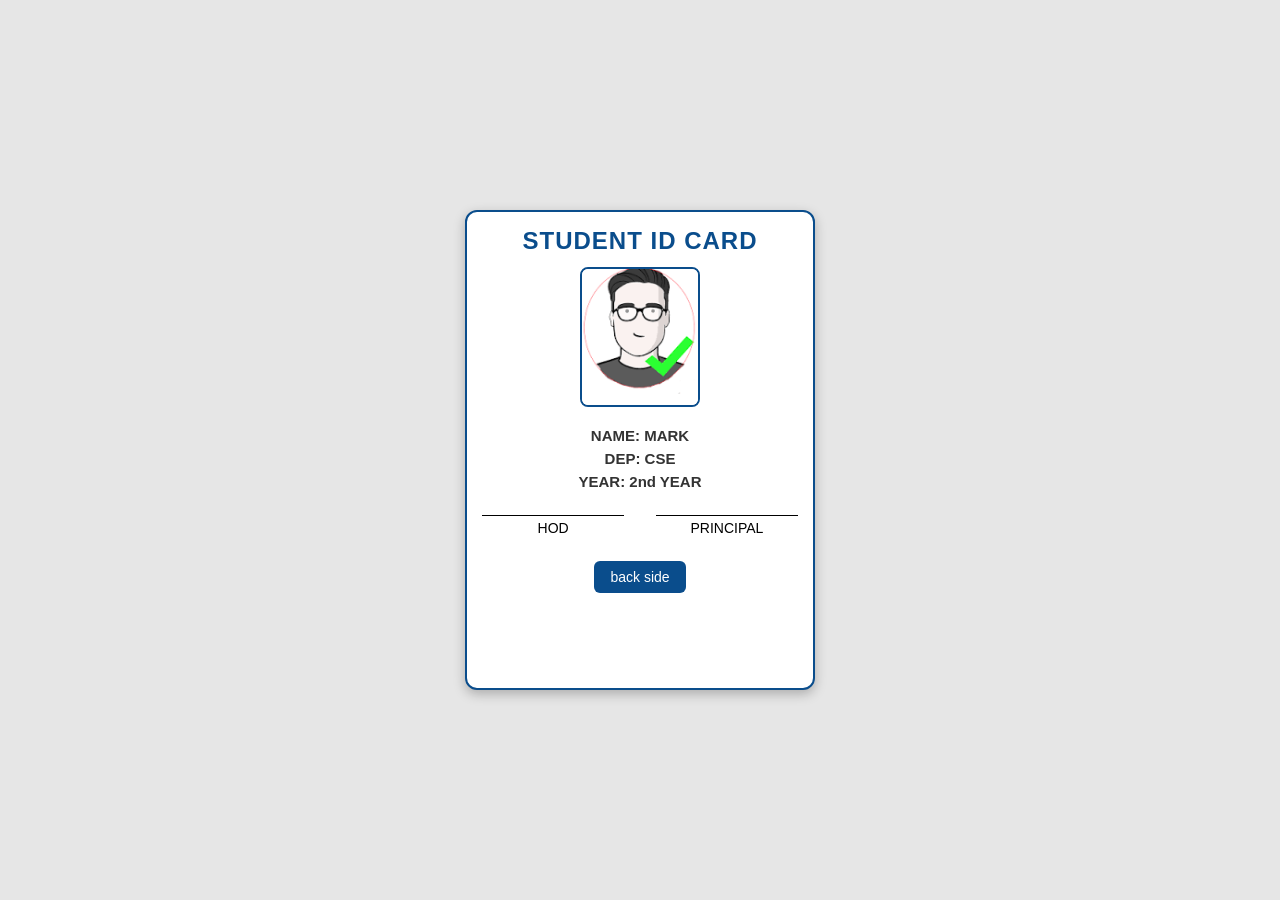
<file: id card/id card/INDEX.HTML>
<!DOCTYPE html>
<html lang="en">
<head>
  <meta charset="UTF-8">
  <meta name="viewport" content="width=device-width, initial-scale=1.0">
  <title>first page</title>
  <link rel="stylesheet" href="style.css">
</head>
<body>
  



<div class="CONTAINER">
  

  <h2 class="title">STUDENT ID CARD</h2>

  <img src="image.png" alt="MARK">

  <h3>NAME: MARK</h3>
  <h3>DEP: CSE</h3>
  <h3>YEAR: 2nd YEAR</h3>

  <div class="signs">
    <span class="HOD">HOD</span>
    <span class="PRINCIPAL">PRINCIPAL</span>
  </div>
  <button onclick="gotopage()">back side</button>
  <script>
    function gotopage() {
      window.location.href = "index2.html"
    }
  </script>
  </div>
</body>

</html>
</file>
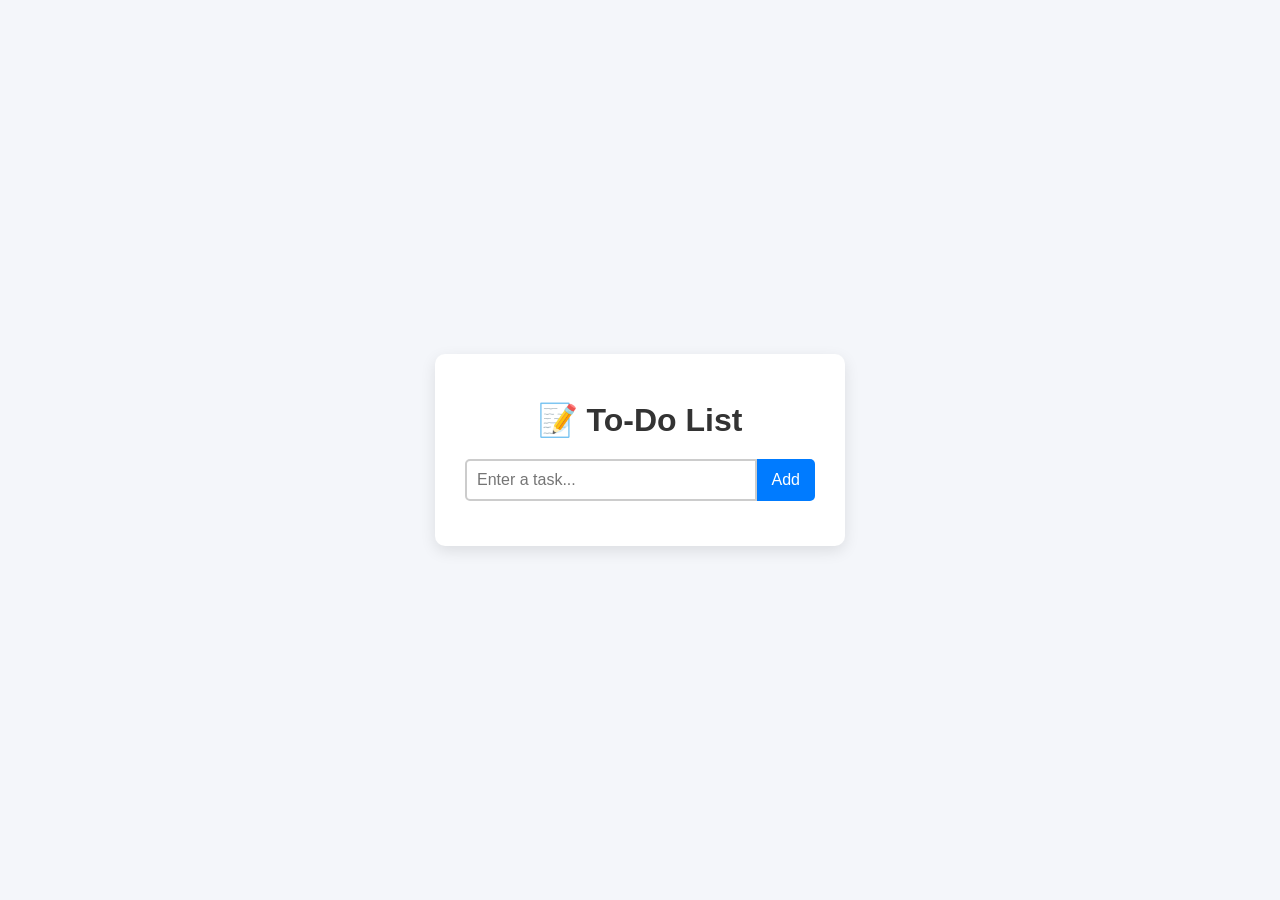
<file: rajii.html>
<!DOCTYPE html>
<html lang="en">
<head>
  <meta charset="UTF-8" />
  <meta name="viewport" content="width=device-width, initial-scale=1.0" />
  <title>To-Do List</title>
  <style>
    body {
      font-family: "Poppins", sans-serif;
      background: #f4f6fa;
      display: flex;
      justify-content: center;
      align-items: center;
      height: 100vh;
      margin: 0;
    }

    .todo-container {
      background: #fff;
      padding: 25px 30px;
      border-radius: 10px;
      box-shadow: 0 5px 15px rgba(0, 0, 0, 0.1);
      width: 350px;
    }

    h1 {
      text-align: center;
      color: #333;
      margin-bottom: 20px;
    }

    .input-group {
      display: flex;
      margin-bottom: 20px;
    }

    input {
      flex: 1;
      padding: 10px;
      border: 2px solid #ccc;
      border-radius: 5px 0 0 5px;
      outline: none;
      font-size: 16px;
    }

    button {
      background: #007bff;
      color: #fff;
      border: none;
      padding: 10px 15px;
      border-radius: 0 5px 5px 0;
      cursor: pointer;
      font-size: 16px;
      transition: 0.3s;
    }

    button:hover {
      background: #0056b3;
    }

    ul {
      list-style: none;
      padding: 0;
      margin: 0;
    }

    li {
      background: #f9f9f9;
      margin-bottom: 10px;
      padding: 10px 15px;
      border-radius: 5px;
      display: flex;
      justify-content: space-between;
      align-items: center;
      transition: background 0.3s;
    }

    li.completed {
      text-decoration: line-through;
      color: #888;
      background: #e9ecef;
    }

    .delete-btn {
      background: #dc3545;
      border: none;
      color: #fff;
      padding: 5px 10px;
      border-radius: 5px;
      cursor: pointer;
      transition: 0.3s;
    }

    .delete-btn:hover {
      background: #c82333;
    }
  </style>
</head>
<body>
  <div class="todo-container">
    <h1>📝 To-Do List</h1>
    <div class="input-group">
      <input type="text" id="taskInput" placeholder="Enter a task..." />
      <button id="addTaskBtn">Add</button>
    </div>
    <ul id="taskList"></ul>
  </div>

  <script>
    const taskInput = document.getElementById("taskInput");
    const addTaskBtn = document.getElementById("addTaskBtn");
    const taskList = document.getElementById("taskList");

    // Load tasks from localStorage
    let tasks = JSON.parse(localStorage.getItem("tasks")) || [];

    // Display tasks
    function renderTasks() {
      taskList.innerHTML = "";
      tasks.forEach((task, index) => {
        const li = document.createElement("li");
        li.textContent = task.text;
        if (task.completed) li.classList.add("completed");

        li.addEventListener("click", () => toggleTask(index));

        const deleteBtn = document.createElement("button");
        deleteBtn.textContent = "✖";
        deleteBtn.classList.add("delete-btn");
        deleteBtn.addEventListener("click", (e) => {
          e.stopPropagation();
          deleteTask(index);
        });

        li.appendChild(deleteBtn);
        taskList.appendChild(li);
      });
    }

    // Add a new task
    function addTask() {
      const text = taskInput.value.trim();
      if (text === "") return alert("Please enter a task!");
      tasks.push({ text, completed: false });
      taskInput.value = "";
      saveTasks();
      renderTasks();
    }

    // Toggle task completion
    function toggleTask(index) {
      tasks[index].completed = !tasks[index].completed;
      saveTasks();
      renderTasks();
    }

    // Delete a task
    function deleteTask(index) {
      tasks.splice(index, 1);
      saveTasks();
      renderTasks();
    }

    // Save to localStorage
    function saveTasks() {
      localStorage.setItem("tasks", JSON.stringify(tasks));
    }

    // Event listeners
    addTaskBtn.addEventListener("click", addTask);
    taskInput.addEventListener("keypress", (e) => {
      if (e.key === "Enter") addTask();
    });

    // Initial render
    renderTasks();
  </script>
</body>
</html>
</file>
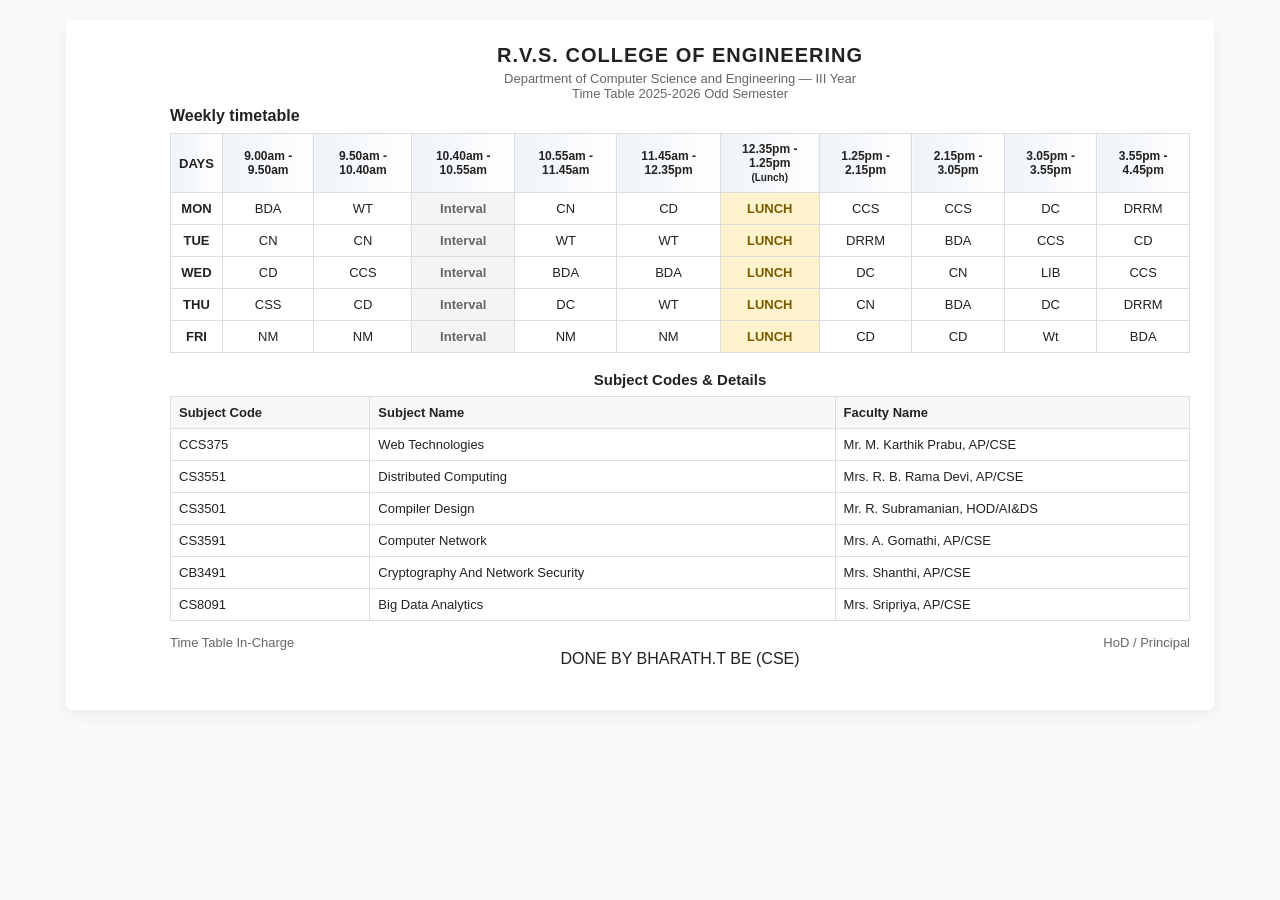
<file: timetable.html>
<!doctype html>

<html lang="en">
<head>
  <meta charset="utf-8">
  <meta name="viewport" content="width=device-width,initial-scale=1">
  <title>R.V.S. College - III Year Timetable (2025-2026 Odd Semester)</title>
  <style>
    :root{
      --accent:#2b6cb0;
      --muted:#666;
      --border:#ddd;
      --paper:#fafafa;
      font-family: -apple-system, BlinkMacSystemFont, 'Segoe UI', Roboto, 'Helvetica Neue', Arial;
    }
    body{background:var(--paper);margin:20px;color:#222}
    .sheet{max-width:1100px;margin:0 auto;background:white;padding:24px;border-radius:6px;box-shadow:0 6px 18px rgba(0,0,0,0.06)}
    header{display:flex;align-items:center;justify-content:space-between;margin-bottom:18px}
    header .title{flex:1;text-align:center}
    header h1{margin:0;font-size:20px;letter-spacing:1px}
    header p{margin:4px 0;color:var(--muted);font-size:13px}.meta{display:flex;gap:12px;align-items:center;margin-bottom:12px}
.meta .box{flex:1;padding:8px 10px;border:1px solid var(--border);border-radius:4px;text-align:center}

table.timetable{width:100%;border-collapse:collapse;margin-top:6px}
table.timetable th, table.timetable td{border:1px solid var(--border);padding:8px;text-align:center;font-size:13px}
table.timetable thead th{background:linear-gradient(90deg,rgba(43,108,176,0.08),transparent);font-weight:600}
table.timetable .time{font-weight:600;font-size:12px}
.interval{background:#f5f5f5;color:var(--muted);font-weight:600}
.lunch{background:#fff3cd;color:#7a5b00;font-weight:700}

/* legend / subjects */
.legend{margin-top:18px}
.legend table{width:100%;border-collapse:collapse}
.legend th, .legend td{border:1px solid var(--border);padding:8px;text-align:left;font-size:13px}
.legend th{background:#f7f7f7}

@media (max-width:900px){
  .sheet{padding:12px}
  table.timetable th, table.timetable td{padding:6px;font-size:12px}
}

  </style>
</head>
<body>
  <div class="sheet">
    <header>
      <div style="width:80px"><!-- logo placeholder --></div>
      <div class="title">
        <h1>R.V.S. COLLEGE OF ENGINEERING</h1>
        <p>Department of Computer Science and Engineering — III Year<br>Time Table 2025-2026 Odd Semester</p>


  
<!-- Timetable -->
<table class="timetable" aria-describedby="timetable-caption">
  <caption id="timetable-caption" style="text-align:left;margin-bottom:8px;font-weight:600">Weekly timetable </caption>
  <thead>
    <tr>
      <th>DAYS</th>
      <th class="time">9.00am - 9.50am</th>
      <th class="time">9.50am - 10.40am</th>
      <th class="time">10.40am - 10.55am</th>
      <th class="time">10.55am - 11.45am</th>
      <th class="time">11.45am - 12.35pm</th>
      <th class="time">12.35pm - 1.25pm<br><small>(Lunch)</small></th>
      <th class="time">1.25pm - 2.15pm</th>
      <th class="time">2.15pm - 3.05pm</th>
      <th class="time">3.05pm - 3.55pm</th>
      <th class="time">3.55pm - 4.45pm</th>
    </tr>
  </thead>
  <tbody>
    <tr>
      <th>MON</th>
      <td>BDA</td>
      <td>WT</td>
      <td class="interval">Interval</td>
      <td>CN</td>
      <td>CD</td>
      <td class="lunch">LUNCH</td>
      <td>CCS</td>
      <td>CCS</td>
      <td>DC</td>
      <td>DRRM</td>
    </tr>
    <tr>
      <th>TUE</th>
      <td>CN</td>
      <td>CN</td>
      <td class="interval">Interval</td>
      <td>WT</td>
      <td>WT</td>
      <td class="lunch">LUNCH</td>
      <td>DRRM</td>
      <td>BDA</td>
      <td>CCS</td>
      <td>CD</td>
    </tr>
    <tr>
      <th>WED</th>
      <td>CD</td>
      <td>CCS</td>
      <td class="interval">Interval</td>
      <td>BDA</td>
      <td>BDA</td>
      <td class="lunch">LUNCH</td>
      <td>DC</td>
      <td>CN</td>
      <td>LIB</td>
      <td>CCS</td>
    </tr>
    <tr>
      <th>THU</th>
      <td>CSS</td>
      <td>CD</td>
      <td class="interval">Interval</td>
      <td>DC</td>
      <td>WT</td>
      <td class="lunch">LUNCH</td>
      <td>CN</td>
      <td>BDA</td>
      <td>DC</td>
      <td>DRRM</td>
    </tr>
    <tr>
      <th>FRI</th>
      <td>NM</td>
      <td>NM</td>
      <td class="interval">Interval</td>
      <td>NM</td>
      <td>NM</td>
      <td class="lunch">LUNCH</td>
      <td>CD</td>
      <td>CD</td>
      <td>Wt</td>
      <td>BDA</td>
    </tr>
  </tbody>
</table>

<!-- Legend / Subject list -->
<section class="legend" aria-labelledby="legend-title">
  <h3 id="legend-title" style="margin:12px 0 8px 0;font-size:15px">Subject Codes & Details</h3>
  <table>
    <thead>
      <tr>
        <th style="width:18%">Subject Code</th>
        <th style="width:42%">Subject Name</th>
        <th style="width:32%">Faculty Name</th>
      </tr>
    </thead>
    <tbody>
      <tr><td>CCS375</td><td>Web Technologies</td><td>Mr. M. Karthik Prabu, AP/CSE</td></tr>
      <tr><td>CS3551</td><td>Distributed Computing</td><td>Mrs. R. B. Rama Devi, AP/CSE</td></tr>
      <tr><td>CS3501</td><td>Compiler Design</td><td>Mr. R. Subramanian, HOD/AI&DS</td></tr>
      <tr><td>CS3591</td><td>Computer Network</td><td>Mrs. A. Gomathi, AP/CSE</td></tr>
      <tr><td>CB3491</td><td>Cryptography And Network Security</td><td>Mrs. Shanthi, AP/CSE</td></tr>
      <tr><td>CS8091</td><td>Big Data Analytics</td><td>Mrs. Sripriya, AP/CSE</td></ts>
    </tbody>
  </table>
</section>

<footer style="margin-top:14px;color:var(--muted);font-size:13px;display:flex;justify-content:space-between">
  <div>Time Table In-Charge</div>
  <div>HoD / Principal</div>
</footer>

      <tr><td>DONE BY BHARATH.T BE (CSE)</td></tr>

  </div>
</body>

</html>
</file>
<file: id card/id card/style.css>
* {
    margin: 0;
    padding: 0;
    box-sizing: border-box;
    font-family: Arial, Helvetica, sans-serif;
}

body {
    background: #e6e6e6;
    display: flex;
    justify-content: center;
    align-items: center;
    height: 100vh;
}

/* Card container */
.CONTAINER {
    width: 350px;
    height: 480px;
    background: #ffffff;
    border-radius: 12px;
    padding: 15px;
    text-align: center;
    box-shadow: 0 4px 12px rgba(0, 0, 0, 0.25);
    border: 2px solid #0a4d8c;
}

/* Title */
.title {
    color: #0a4d8c;
    margin-bottom: 12px;
    letter-spacing: 1px;
}

/* Student photo */
.CONTAINER img {
    width: 120px;
    height: 140px;
    border-radius: 8px;
    border: 2px solid #0a4d8c;
    margin-bottom: 10px;
    object-fit: cover;
}

/* Student details */
.CONTAINER h3 {
    font-size: 15px;
    margin: 6px 0;
    color: #333;
}

/* Signatures */
.signs {
    display: flex;
    justify-content: space-between;
    margin-top: 25px;
    font-size: 14px;
}

.HOD,
.PRINCIPAL {
    border-top: 1px solid #000;
    padding-top: 4px;
    width: 45%;
}

/* Button */
button {
    margin-top: 25px;
    padding: 8px 16px;
    border: none;
    background: #0a4d8c;
    color: #fff;
    border-radius: 6px;
    cursor: pointer;
    font-size: 14px;
}

button:hover {
    background: #083a6a;
}
</file>
